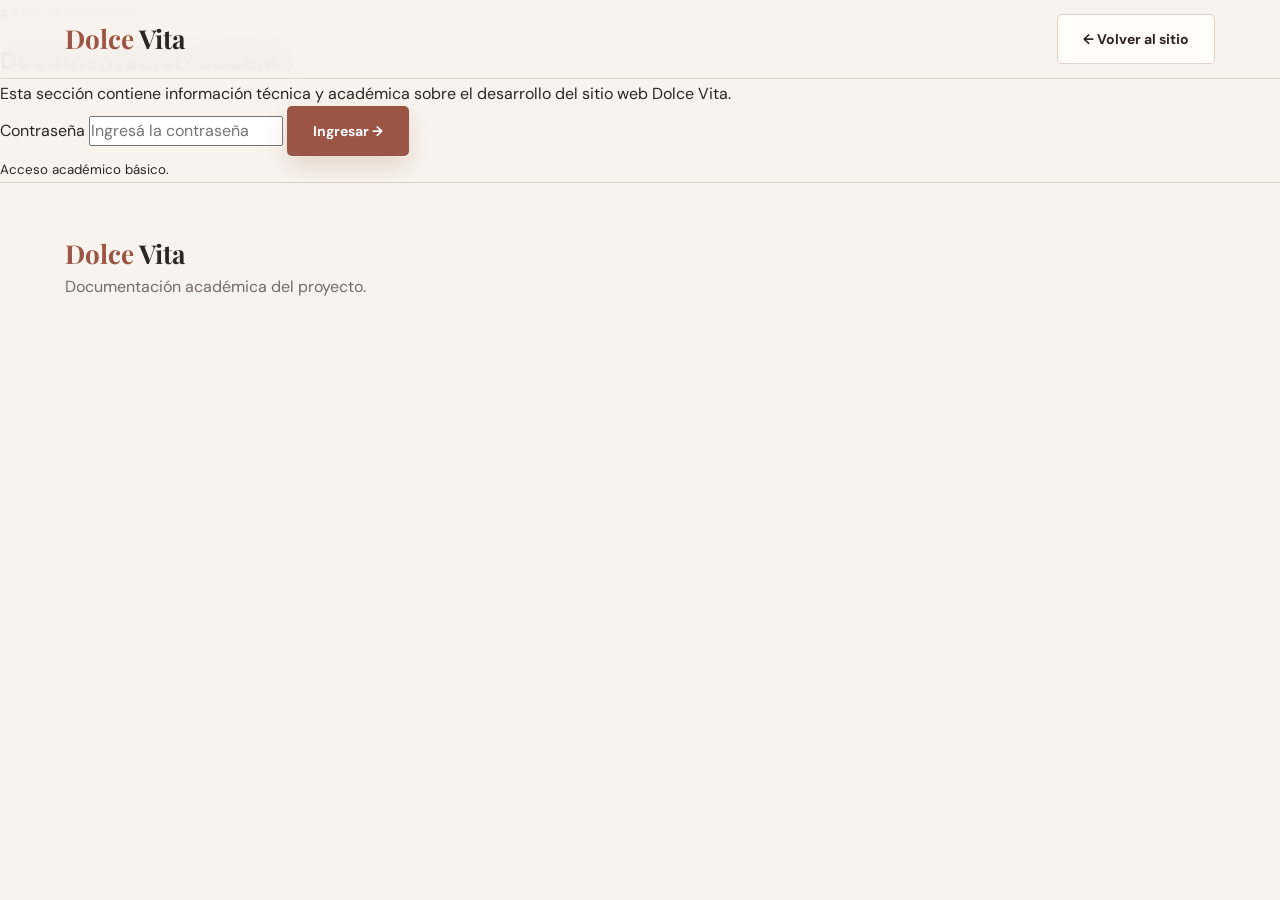
<file: docente.html>
<!DOCTYPE html>
<html lang="es">

<head>

    <meta charset="UTF-8">

    <meta
        name="viewport"
        content="width=device-width, initial-scale=1.0">

    <title>Área Docente | Dolce Vita</title>

    <link rel="stylesheet" href="style.css">

    <link rel="preconnect" href="https://fonts.googleapis.com">

    <link
        href="https://fonts.googleapis.com/css2?family=DM+Sans:wght@400;500;600;700&family=Playfair+Display:wght@500;600;700&display=swap"
        rel="stylesheet">

</head>


<body class="teacher-page">


    <!-- ================= NAVBAR ================= -->

    <header class="navbar">

        <div class="nav-container">

            <a href="index.html" class="logo">
                <span>Dolce</span> Vita
            </a>

            <a href="index.html" class="btn btn-secondary">
                ← Volver al sitio
            </a>

        </div>

    </header>


    <main>

        <!-- ================= ACCESO ================= -->

        <section
            id="loginSection"
            class="teacher-login">

            <div class="login-box">

                <span class="eyebrow">
                    ÁREA RESTRINGIDA
                </span>

                <h1>
                    Documentación
                    <span>docente</span>
                </h1>

                <p>
                    Esta sección contiene información técnica y académica
                    sobre el desarrollo del sitio web Dolce Vita.
                </p>


                <form id="teacherLogin">

                    <label for="password">
                        Contraseña
                    </label>

                    <input
                        type="password"
                        id="password"
                        placeholder="Ingresá la contraseña"
                        required>

                    <button
                        type="submit"
                        class="btn btn-primary">
                        Ingresar →
                    </button>

                    <p
                        id="loginMessage"
                        class="login-message">
                    </p>

                </form>


                <small>
                    Acceso académico básico.
                </small>

            </div>

        </section>


        <!-- ================= DOCUMENTACIÓN ================= -->

        <section
            id="documentation"
            class="documentation"
            hidden>

            <div class="documentation-header">

                <span class="eyebrow">
                    DOLCE VITA · DOCUMENTACIÓN
                </span>

                <h1>
                    Información técnica
                </h1>

                <p>
                    Documentación del proyecto web y justificación
                    de las decisiones tomadas durante su desarrollo.
                </p>

                <button
                    id="logoutButton"
                    class="btn btn-secondary">
                    Cerrar sesión
                </button>

            </div>


            <!-- ================= HTML ================= -->

            <article class="documentation-card">

                <span class="doc-number">01</span>

                <h2>
                    Estructura semántica HTML5
                </h2>

                <p>
                    El sitio utiliza etiquetas semánticas de HTML5
                    para organizar correctamente el contenido y
                    facilitar su comprensión.
                </p>


                <div class="tag-list">

                    <div class="tag-item">

                        <strong>&lt;header&gt;</strong>

                        <p>
                            Se utiliza en la parte superior de la página
                            para contener la identidad de Dolce Vita
                            y la navegación principal.
                        </p>

                    </div>


                    <div class="tag-item">

                        <strong>&lt;nav&gt;</strong>

                        <p>
                            Contiene los enlaces de navegación que
                            permiten desplazarse entre las distintas
                            secciones de la One-Page.
                        </p>

                    </div>


                    <div class="tag-item">

                        <strong>&lt;main&gt;</strong>

                        <p>
                            Contiene el contenido principal de la página,
                            diferenciándolo de la navegación y del pie
                            de página.
                        </p>

                    </div>


                    <div class="tag-item">

                        <strong>&lt;section&gt;</strong>

                        <p>
                            Divide el contenido en bloques temáticos:
                            inicio, historia, especialidades, experiencia,
                            italiano y contacto.
                        </p>

                    </div>


                    <div class="tag-item">

                        <strong>&lt;article&gt;</strong>

                        <p>
                            Se utiliza para contenidos independientes,
                            como las tarjetas de productos, etapas de
                            trabajo e información histórica.
                        </p>

                    </div>


                    <div class="tag-item">

                        <strong>&lt;footer&gt;</strong>

                        <p>
                            Contiene información final del sitio,
                            enlaces secundarios y los datos del proyecto.
                        </p>

                    </div>

                </div>

            </article>


            <!-- ================= CSS ================= -->

            <article class="documentation-card">

                <span class="doc-number">02</span>

                <h2>
                    CSS y diseño visual
                </h2>

                <p>
                    El diseño se realizó mediante CSS3, utilizando
                    diferentes herramientas para conseguir una
                    interfaz moderna, responsive e interactiva.
                </p>


                <div class="technical-grid">

                    <div>

                        <h3>CSS</h3>

                        <p>
                            Se utiliza una hoja de estilos externa
                            llamada <strong>style.css</strong>.
                        </p>

                    </div>


                    <div>

                        <h3>Flexbox</h3>

                        <p>
                            Se utiliza para organizar elementos como
                            la navegación, botones, información de
                            contacto y diferentes componentes.
                        </p>

                    </div>


                    <div>

                        <h3>CSS Grid</h3>

                        <p>
                            Se utiliza para crear estructuras de
                            columnas, como las tarjetas de productos
                            y la sección de contacto.
                        </p>

                    </div>


                    <div>

                        <h3>Media Queries</h3>

                        <p>
                            Permiten adaptar el sitio a celulares,
                            tablets y computadoras mediante diferentes
                            tamaños de pantalla.
                        </p>

                    </div>


                    <div>

                        <h3>Variables CSS</h3>

                        <p>
                            Se utilizan variables para mantener
                            organizados colores, fondos, bordes,
                            sombras y otros valores del diseño.
                        </p>

                    </div>


                    <div>

                        <h3>Animaciones</h3>

                        <p>
                            Se incorporaron transiciones, efectos
                            hover y animaciones de aparición para
                            mejorar la experiencia del usuario.
                        </p>

                    </div>

                </div>

            </article>


            <!-- ================= JAVASCRIPT ================= -->

            <article class="documentation-card">

                <span class="doc-number">03</span>

                <h2>
                    JavaScript e interactividad
                </h2>

                <p>
                    JavaScript permite que diferentes elementos del
                    sitio reaccionen a las acciones del usuario.
                </p>


                <ul class="documentation-list">

                    <li>
                        Cambio entre modo claro y modo oscuro.
                    </li>

                    <li>
                        Menú responsive para dispositivos móviles.
                    </li>

                    <li>
                        Indicador de sección activa en la navegación.
                    </li>

                    <li>
                        Ventana modal para consultar información
                        de los productos.
                    </li>

                    <li>
                        Botones para mostrar y ocultar información.
                    </li>

                    <li>
                        Formulario interactivo de consultas.
                    </li>

                    <li>
                        Animaciones al desplazarse por la página.
                    </li>

                </ul>

            </article>


            <!-- ================= ARQUITECTURA ================= -->

            <article class="documentation-card">

                <span class="doc-number">04</span>

                <h2>
                    Arquitectura One-Page
                </h2>

                <p>
                    Se decidió utilizar una arquitectura One-Page
                    para presentar toda la información principal
                    de Dolce Vita dentro de una única página.
                </p>

                <p>
                    La navegación utiliza enlaces internos mediante
                    identificadores, permitiendo que el usuario pueda
                    desplazarse rápidamente entre las diferentes
                    secciones.
                </p>

                <p>
                    Esta estructura resulta adecuada para una
                    pastelería porque permite mostrar la identidad,
                    historia, productos, experiencia y contacto
                    sin obligar al usuario a cambiar constantemente
                    de página.
                </p>

            </article>


            <!-- ================= RECURSOS ================= -->

            <article class="documentation-card">

                <span class="doc-number">05</span>

                <h2>
                    Recursos externos
                </h2>

                <p>
                    El sitio utiliza recursos externos para mejorar
                    la presentación visual.
                </p>

                <ul class="documentation-list">

                    <li>
                        Google Fonts para las tipografías.
                    </li>

                    <li>
                        Imágenes externas utilizadas como fotografías
                        de referencia de productos.
                    </li>

                    <li>
                        HTML, CSS y JavaScript como tecnologías
                        principales del proyecto.
                    </li>

                </ul>

            </article>


            <!-- ================= BILINGÜE ================= -->

            <article class="documentation-card">

                <span class="doc-number">06</span>

                <h2>
                    Identidad bilingüe
                </h2>

                <p>
                    El sitio combina español e italiano para reforzar
                    la identidad de la marca y relacionarla con la
                    tradición de la pastelería italiana.
                </p>

                <p>
                    Los nombres de algunos productos, títulos y
                    expresiones utilizan italiano, mientras que
                    la información principal permanece en español
                    para facilitar la comprensión del usuario.
                </p>

            </article>


            <!-- ================= UX ================= -->

            <article class="documentation-card">

                <span class="doc-number">07</span>

                <h2>
                    Experiencia de usuario
                </h2>

                <p>
                    Se buscó que los elementos que parecen botones
                    realmente tengan una función.
                </p>

                <ul class="documentation-list">

                    <li>
                        Los botones de productos abren información
                        adicional.
                    </li>

                    <li>
                        Los llamados a realizar pedidos llevan
                        al formulario de contacto.
                    </li>

                    <li>
                        El menú permite desplazarse entre las secciones.
                    </li>

                    <li>
                        El botón de tema cambia el aspecto visual.
                    </li>

                    <li>
                        El formulario permite realizar una consulta
                        de manera interactiva.
                    </li>

                </ul>

            </article>


            <!-- ================= AVISO ================= -->

            <div class="academic-note">

                <strong>Nota académica:</strong>

                <p>
                    La contraseña de esta sección es una protección
                    básica implementada mediante JavaScript para
                    fines educativos. Al tratarse de un sitio estático
                    publicado en GitHub Pages, no constituye un sistema
                    de autenticación seguro para información privada.
                </p>

            </div>

        </section>

    </main>


    <footer class="footer">

        <div class="footer-content">

            <div>

                <a href="index.html" class="logo">
                    <span>Dolce</span> Vita
                </a>

                <p>
                    Documentación académica del proyecto.
                </p>

            </div>

        </div>

    </footer>


    <script src="docente.js"></script>

</body>

</html>
</file>
<file: style.css>
/* ==================================================
   DOLCE VITA
   STYLE.CSS
================================================== */


/* ================= VARIABLES ================= */

:root {

    --bg: #f8f4ed;
    --bg-secondary: #fffdf9;

    --text: #2d2521;
    --text-light: #766b64;

    --accent: #9b5544;
    --accent-dark: #713a2f;

    --cream: #eee1d0;
    --border: #ded3c6;

    --white: #ffffff;

    --shadow: 0 15px 45px rgba(45, 37, 33, 0.10);

    --transition: 0.3s ease;

}


/* ================= DARK MODE ================= */

body.dark {

    --bg: #211b18;
    --bg-secondary: #2b2420;

    --text: #f8f2eb;
    --text-light: #c5b9af;

    --accent: #d58b73;
    --accent-dark: #e5a18b;

    --cream: #3a302a;
    --border: #51443c;

    --white: #2b2420;

    --shadow: 0 15px 45px rgba(0, 0, 0, 0.30);

}


/* ================= RESET ================= */

* {
    margin: 0;
    padding: 0;
    box-sizing: border-box;
}

html {
    scroll-behavior: smooth;
    scroll-padding-top: 90px;
}

body {

    font-family: "DM Sans", sans-serif;

    background: var(--bg);
    color: var(--text);

    line-height: 1.6;

    transition:
        background var(--transition),
        color var(--transition);

}

a {
    color: inherit;
    text-decoration: none;
}

button,
input,
select,
textarea {
    font: inherit;
}

button {
    cursor: pointer;
}


/* ================= NAVBAR ================= */

.navbar {

    position: fixed;

    top: 0;
    left: 0;

    width: 100%;

    z-index: 1000;

    background: rgba(248, 244, 237, 0.92);

    backdrop-filter: blur(15px);

    border-bottom: 1px solid var(--border);

}

body.dark .navbar {
    background: rgba(33, 27, 24, 0.92);
}


.nav-container {

    max-width: 1200px;

    margin: auto;

    min-height: 78px;

    padding: 0 25px;

    display: flex;

    align-items: center;

    justify-content: space-between;

    gap: 30px;

}


.logo {

    font-family: "Playfair Display", serif;

    font-size: 26px;

    font-weight: 700;

    white-space: nowrap;

}

.logo span {
    color: var(--accent);
}


.nav-menu {

    display: flex;

    align-items: center;

    gap: 28px;

}


.nav-link {

    position: relative;

    font-size: 14px;

    font-weight: 600;

    color: var(--text-light);

    padding: 8px 0;

    transition: var(--transition);

}


.nav-link:hover,
.nav-link.active {

    color: var(--accent);

}


.nav-link::after {

    content: "";

    position: absolute;

    left: 0;
    bottom: 0;

    width: 0;
    height: 2px;

    background: var(--accent);

    transition: var(--transition);

}


.nav-link:hover::after,
.nav-link.active::after {

    width: 100%;

}


.nav-buttons {

    display: flex;

    align-items: center;

    gap: 10px;

}


.theme-button,
.menu-button {

    border: 1px solid var(--border);

    background: var(--bg-secondary);

    color: var(--text);

    width: 40px;
    height: 40px;

    border-radius: 50%;

    transition: var(--transition);

}


.theme-button:hover,
.menu-button:hover {

    background: var(--accent);

    color: white;

    transform: translateY(-2px);

}


.menu-button {
    display: none;
}


/* ================= HERO ================= */

.hero {

    min-height: 100vh;

    max-width: 1200px;

    margin: auto;

    padding: 140px 25px 90px;

    display: grid;

    grid-template-columns: 1.1fr 0.9fr;

    align-items: center;

    gap: 70px;

}


.eyebrow {

    display: inline-block;

    color: var(--accent);

    font-size: 12px;

    font-weight: 700;

    letter-spacing: 2px;

    margin-bottom: 18px;

}


.hero h1 {

    max-width: 750px;

    font-family: "Playfair Display", serif;

    font-size: clamp(48px, 6vw, 78px);

    line-height: 1.02;

    font-weight: 600;

    margin-bottom: 28px;

}


.hero h1 span,
.section-heading h2 span,
.italian-content h2 span {

    color: var(--accent);

    font-style: italic;

}


.hero p {

    max-width: 620px;

    color: var(--text-light);

    font-size: 18px;

    margin-bottom: 35px;

}


.hero-buttons {

    display: flex;

    flex-wrap: wrap;

    gap: 14px;

}


/* ================= BUTTONS ================= */

.btn {

    display: inline-flex;

    justify-content: center;

    align-items: center;

    min-height: 50px;

    padding: 0 25px;

    border-radius: 5px;

    border: 1px solid transparent;

    font-weight: 700;

    font-size: 14px;

    transition: var(--transition);

}


.btn:hover {

    transform: translateY(-3px);

}


.btn-primary {

    background: var(--accent);

    color: white;

    box-shadow: 0 10px 25px rgba(155, 85, 68, 0.20);

}


.btn-primary:hover {

    background: var(--accent-dark);

}


.btn-secondary {

    border-color: var(--border);

    background: var(--bg-secondary);

    color: var(--text);

}


.btn-secondary:hover {

    border-color: var(--accent);

    color: var(--accent);

}


.btn-light {

    background: white;

    color: #2d2521;

}


.btn-light:hover {

    background: #f2e9dd;

}


/* ================= HERO DECORATION ================= */

.hero-decoration {

    display: flex;

    justify-content: center;

    align-items: center;

}


.cake-circle {

    width: min(430px, 75vw);
    height: min(430px, 75vw);

    border-radius: 50%;

    background:
        radial-gradient(
            circle at 50% 45%,
            #fff8ed 0,
            #ead6bd 48%,
            #c28b70 100%
        );

    display: flex;

    justify-content: center;
    align-items: center;

    box-shadow: var(--shadow);

    animation: floating 5s ease-in-out infinite;

}


.cake-icon {

    font-size: 150px;

    filter: drop-shadow(
        0 15px 15px rgba(45, 37, 33, 0.20)
    );

}


@keyframes floating {

    0%,
    100% {
        transform: translateY(0);
    }

    50% {
        transform: translateY(-12px);
    }

}


/* ================= SECTIONS ================= */

.section {

    max-width: 1200px;

    margin: auto;

    padding: 110px 25px;

}


.section-heading {

    max-width: 700px;

    margin-bottom: 55px;

}


.section-heading h2 {

    font-family: "Playfair Display", serif;

    font-size: clamp(38px, 5vw, 58px);

    line-height: 1.1;

    margin-bottom: 20px;

}


.section-heading p {

    color: var(--text-light);

    font-size: 17px;

}


/* ================= HISTORY ================= */

.history-grid {

    display: grid;

    grid-template-columns: repeat(3, 1fr);

    gap: 20px;

}


.history-card {

    background: var(--bg-secondary);

    border: 1px solid var(--border);

    padding: 35px;

    min-height: 270px;

    transition: var(--transition);

}


.history-card:hover {

    transform: translateY(-8px);

    box-shadow: var(--shadow);

    border-color: var(--accent);

}


.number {

    color: var(--accent);

    font-size: 13px;

    font-weight: 700;

    margin-bottom: 35px;

}


.history-card h3 {

    font-family: "Playfair Display", serif;

    font-size: 25px;

    margin-bottom: 15px;

}


.history-card p {

    color: var(--text-light);

}


/* ================= PRODUCTS ================= */

.products-section {

    background: var(--bg-secondary);

    max-width: none;

    padding-left: max(25px, calc((100% - 1150px) / 2));

    padding-right: max(25px, calc((100% - 1150px) / 2));

}


.products-grid {

    display: grid;

    grid-template-columns: repeat(2, 1fr);

    gap: 25px;

}


.product-card {

    background: var(--bg);

    border: 1px solid var(--border);

    overflow: hidden;

    transition: var(--transition);

}


.product-card:hover {

    transform: translateY(-7px);

    box-shadow: var(--shadow);

}


.product-image {

    height: 280px;

    position: relative;

    overflow: hidden;

}


.product-image img {

    width: 100%;
    height: 100%;

    object-fit: cover;

    transition: transform 0.6s ease;

}


.product-card:hover .product-image img {

    transform: scale(1.06);

}


.product-tag {

    position: absolute;

    top: 18px;
    left: 18px;

    background: white;

    color: var(--accent);

    padding: 7px 12px;

    font-size: 11px;

    font-weight: 700;

    letter-spacing: 1px;

}


.product-content {

    padding: 28px;

}


.product-number {

    color: var(--accent);

    font-size: 12px;

    font-weight: 700;

}


.product-content h3 {

    font-family: "Playfair Display", serif;

    font-size: 28px;

    margin: 7px 0 10px;

}


.product-content p {

    color: var(--text-light);

    margin-bottom: 25px;

}


.product-bottom {

    display: flex;

    align-items: center;

    justify-content: space-between;

    gap: 20px;

}


.product-bottom strong {

    font-family: "Playfair Display", serif;

    font-size: 22px;

}


.details-button {

    border: none;

    background: transparent;

    color: var(--accent);

    font-weight: 700;

    transition: var(--transition);

}


.details-button:hover {

    transform: translateX(5px);

}


.center-button {

    text-align: center;

    margin-top: 50px;

}


/* ================= EXPERIENCE ================= */

.experience-section {

    display: grid;

    grid-template-columns: 0.9fr 1.1fr;

    gap: 90px;

    align-items: start;

}


.experience-section .section-heading {

    margin-bottom: 0;

}


.steps {

    display: flex;

    flex-direction: column;

}


.step {

    display: grid;

    grid-template-columns: 70px 1fr;

    gap: 20px;

    padding: 25px 0;

    border-bottom: 1px solid var(--border);

}


.step:first-child {

    border-top: 1px solid var(--border);

}


.step-icon {

    width: 55px;
    height: 55px;

    border-radius: 50%;

    background: var(--cream);

    color: var(--accent);

    display: flex;

    justify-content: center;
    align-items: center;

    font-weight: 700;

}


.step h3 {

    font-family: "Playfair Display", serif;

    font-size: 24px;

    margin-bottom: 5px;

}


.step p {

    color: var(--text-light);

}


/* ================= ITALIAN ================= */

.italian-section {

    background: var(--accent);

    color: white;

    padding: 100px 25px;

}


.italian-content {

    max-width: 850px;

    margin: auto;

    text-align: center;

}


.italian-section .eyebrow {

    color: #f7ddce;

}


.italian-content h2 {

    font-family: "Playfair Display", serif;

    font-size: clamp(42px, 6vw, 68px);

    line-height: 1.05;

    margin-bottom: 25px;

}


.italian-content h2 span {

    color: #f7ddce;

}


.italian-content > p {

    max-width: 650px;

    margin: 0 auto 20px;

    font-size: 18px;

}


.italian-extra {

    display: none;

    max-width: 650px;

    margin: 25px auto 0;

}


.italian-extra.visible {

    display: block;

}


/* ================= CONTACT ================= */

.contact-grid {

    display: grid;

    grid-template-columns: 0.8fr 1.2fr;

    gap: 70px;

}


.contact-info {

    display: flex;

    flex-direction: column;

    gap: 25px;

}


.info-item {

    display: flex;

    gap: 18px;

    align-items: flex-start;

}


.info-icon {

    width: 48px;
    height: 48px;

    border-radius: 50%;

    background: var(--cream);

    display: flex;

    align-items: center;
    justify-content: center;

    flex-shrink: 0;

}


.info-item h3 {

    font-family: "Playfair Display", serif;

    font-size: 20px;

}


.info-item p {

    color: var(--text-light);

}


.info-button {

    align-self: flex-start;

    margin-top: 10px;

}


.local-extra {

    display: none;

    padding: 20px;

    background: var(--cream);

    border-left: 3px solid var(--accent);

}


.local-extra.visible {

    display: block;

}


/* ================= FORM ================= */

.contact-form {

    background: var(--bg-secondary);

    border: 1px solid var(--border);

    padding: 35px;

    box-shadow: var(--shadow);

}


.contact-form h3 {

    font-family: "Playfair Display", serif;

    font-size: 28px;

    margin-bottom: 25px;

}


.form-group {

    margin-bottom: 18px;

}


.form-group label {

    display: block;

    font-size: 13px;

    font-weight: 700;

    margin-bottom: 7px;

}


.form-group input,
.form-group select,
.form-group textarea {

    width: 100%;

    padding: 13px 15px;

    border: 1px solid var(--border);

    background: var(--bg);

    color: var(--text);

    border-radius: 4px;

    outline: none;

    transition: var(--transition);

}


.form-group input:focus,
.form-group select:focus,
.form-group textarea:focus {

    border-color: var(--accent);

    box-shadow: 0 0 0 3px rgba(155, 85, 68, 0.10);

}


.form-group textarea {

    resize: vertical;

}


.form-button {

    width: 100%;

    border: none;

}


.form-message {

    margin-top: 15px;

    color: var(--accent);

    font-weight: 600;

}


/* ================= TEACHER ================= */

.teacher-section {

    max-width: 1150px;

    margin: 0 auto 90px;

    padding: 55px;

    background: var(--accent);

    color: white;

    display: flex;

    align-items: center;

    justify-content: space-between;

    gap: 30px;

}


.teacher-section .eyebrow {

    color: #f7ddce;

}


.teacher-section h2 {

    font-family: "Playfair Display", serif;

    font-size: 38px;

    margin-bottom: 10px;

}


.teacher-section p {

    max-width: 650px;

    color: #f8e9df;

}


/* ================= FOOTER ================= */

.footer {

    border-top: 1px solid var(--border);

    padding: 50px 25px 25px;

}


.footer-content {

    max-width: 1150px;

    margin: auto;

    display: flex;

    justify-content: space-between;

    gap: 30px;

}


.footer-logo {

    display: inline-block;

    margin-bottom: 10px;

}


.footer-content p {

    color: var(--text-light);

}


.footer-links {

    display: flex;

    gap: 25px;

    align-items: center;

}


.footer-links a {

    color: var(--text-light);

    font-size: 14px;

    transition: var(--transition);

}


.footer-links a:hover {

    color: var(--accent);

}


.footer-bottom {

    max-width: 1150px;

    margin: 35px auto 0;

    padding-top: 20px;

    border-top: 1px solid var(--border);

    font-size: 13px;

}


/* ================= MODAL ================= */

.modal {

    position: fixed;

    inset: 0;

    background: rgba(0, 0, 0, 0.60);

    display: none;

    justify-content: center;

    align-items: center;

    padding: 20px;

    z-index: 2000;

}


.modal.visible {

    display: flex;

}


.modal-content {

    position: relative;

    max-width: 550px;

    width: 100%;

    background: var(--bg-secondary);

    color: var(--text);

    padding: 45px;

    box-shadow: var(--shadow);

    animation: modalIn 0.3s ease;

}


@keyframes modalIn {

    from {

        opacity: 0;

        transform: translateY(20px);

    }

    to {

        opacity: 1;

        transform: translateY(0);

    }

}


.modal-content h2 {

    font-family: "Playfair Display", serif;

    font-size: 38px;

    margin-bottom: 15px;

}


.modal-content p {

    color: var(--text-light);

    margin-bottom: 30px;

}


.close-modal {

    position: absolute;

    top: 15px;
    right: 18px;

    border: none;

    background: transparent;

    color: var(--text);

    font-size: 32px;

    line-height: 1;

}


/* ================= ANIMATIONS ================= */

.reveal {

    opacity: 0;

    transform: translateY(25px);

    transition:
        opacity 0.7s ease,
        transform 0.7s ease;

}


.reveal.visible {

    opacity: 1;

    transform: translateY(0);

}


/* ================= RESPONSIVE ================= */

@media (max-width: 900px) {

    .nav-menu {

        position: absolute;

        top: 78px;
        left: 0;

        width: 100%;

        background: var(--bg-secondary);

        border-bottom: 1px solid var(--border);

        padding: 20px 25px;

        display: none;

        flex-direction: column;

        align-items: flex-start;

        gap: 12px;

    }


    .nav-menu.open {
        display: flex;
    }


    .menu-button {
        display: block;
    }


    .hero {

        grid-template-columns: 1fr;

        text-align: center;

        gap: 45px;

    }


    .hero p {
        margin-left: auto;
        margin-right: auto;
    }


    .hero-buttons {
        justify-content: center;
    }


    .history-grid {

        grid-template-columns: 1fr;

    }


    .experience-section {

        grid-template-columns: 1fr;

        gap: 50px;

    }


    .contact-grid {

        grid-template-columns: 1fr;

    }

}


@media (max-width: 650px) {

    .section {
        padding: 80px 20px;
    }


    .products-section {

        padding-left: 20px;
        padding-right: 20px;

    }


    .products-grid {

        grid-template-columns: 1fr;

    }


    .product-image {

        height: 250px;

    }


    .teacher-section {

        margin: 0 20px 70px;

        padding: 35px 25px;

        flex-direction: column;

        align-items: flex-start;

    }


    .teacher-section h2 {

        font-size: 30px;

    }


    .footer-content {

        flex-direction: column;

    }


    .footer-links {

        flex-wrap: wrap;

    }


    .modal-content {

        padding: 35px 25px;

    }

}
</file>
